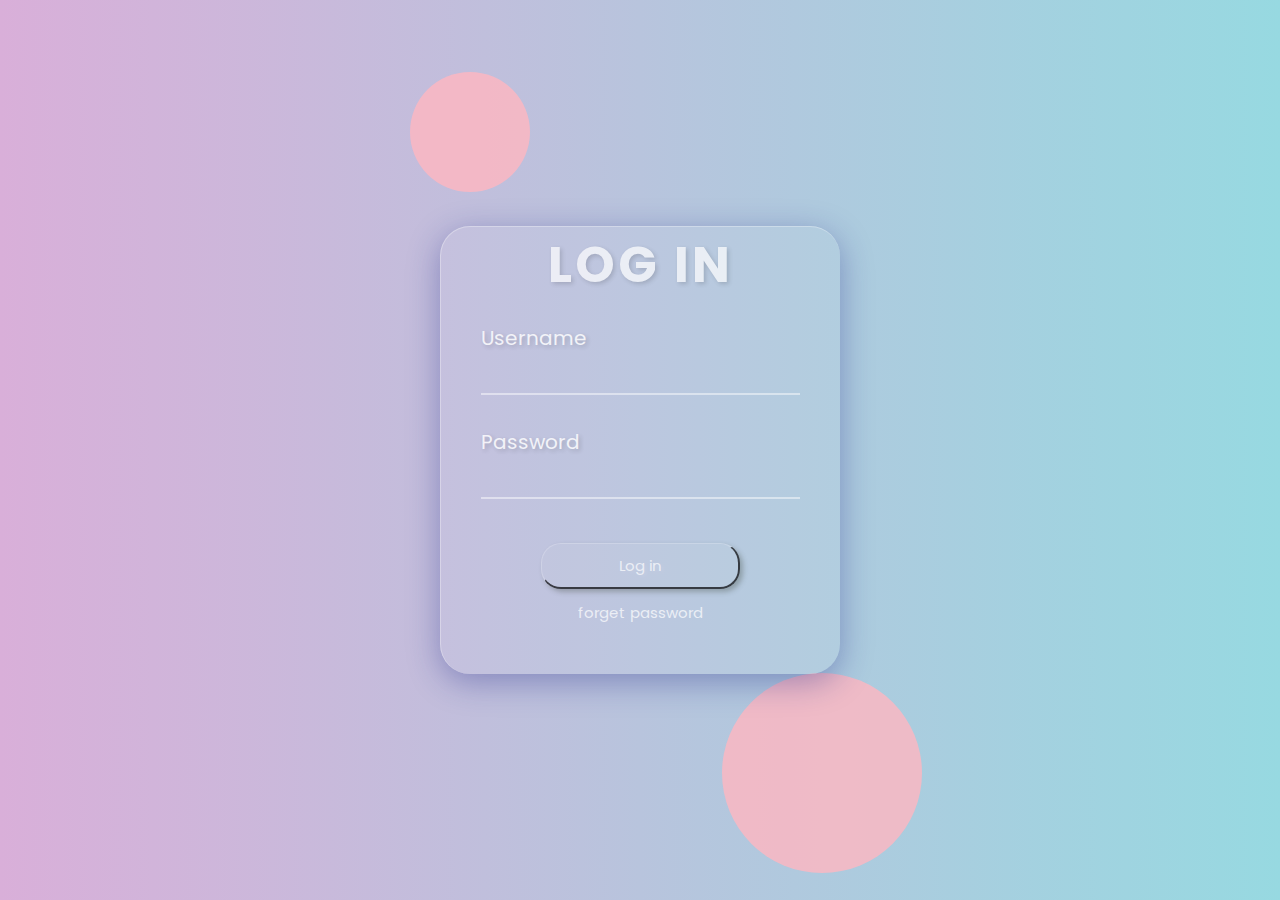
<file: index.html>
<!DOCTYPE html>
<html>
<head>
	<meta charset="utf-8">
	<meta http-equiv="X-UA-Compatible" content="IE=edge">
	<meta name="viewport" content="width=device-width, initial-scale=1.0">
	<title>Glassmorphism</title>
	<link rel="stylesheet" type="text/css" href="style1.css">
</head>
<body>
	<form>
		<h1>LOG IN</h1>
		<label>Username</label>
		<input type="text">
		<label>Password</label>
		<input type="Password">
		<button>Log in</button>
		<a> forget password</a>
	</form>

</body>
</html>
</file>
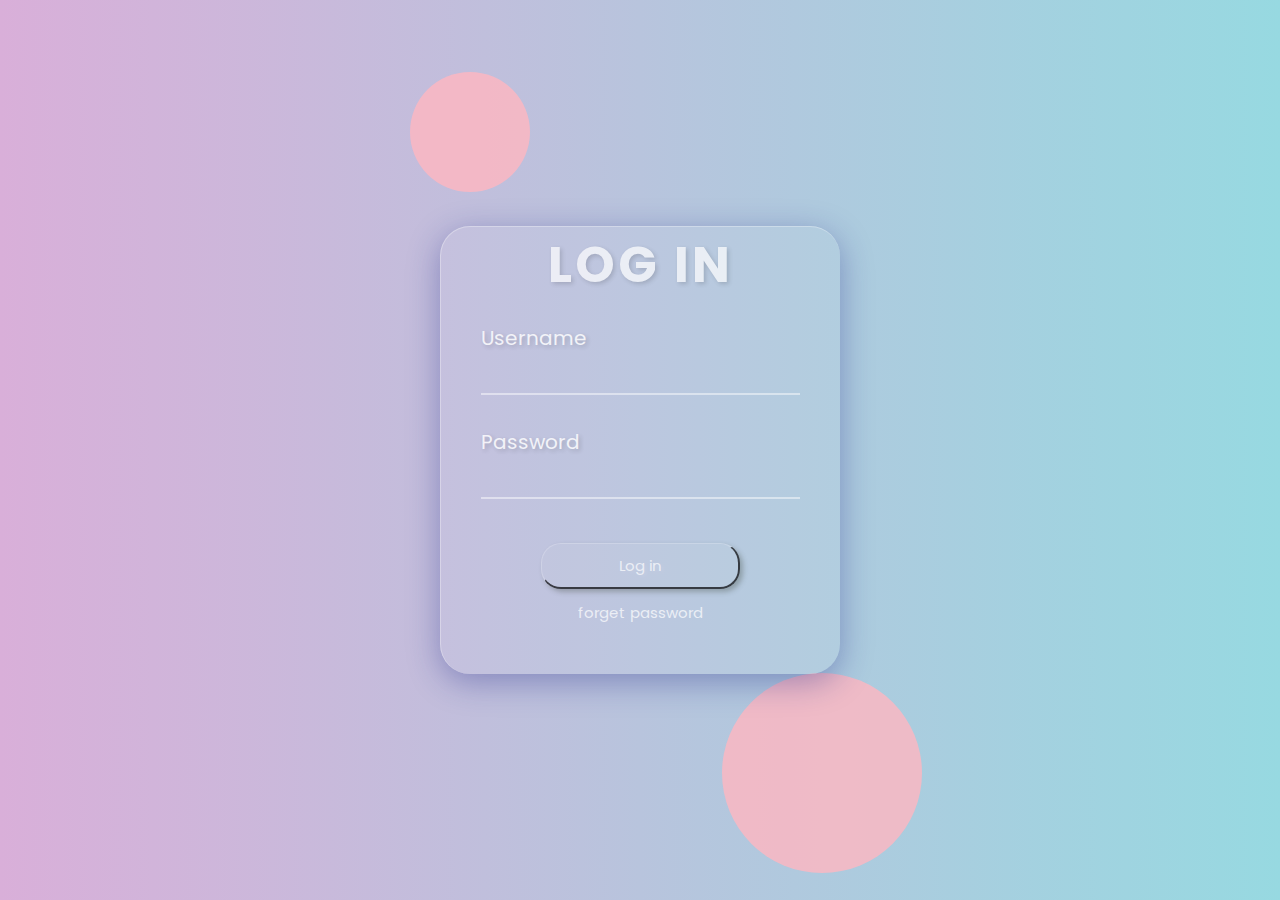
<file: index1.html>
<!DOCTYPE html>
<html>
<head>
	<meta charset="utf-8">
	<meta http-equiv="X-UA-Compatible" content="IE=edge">
	<meta name="viewport" content="width=device-width, initial-scale=1.0">
	<title>Glassmorphism</title>
	<link rel="stylesheet" type="text/css" href="style1.css">
</head>
<body>
	<form>
		<h1>LOG IN</h1>
		<label>Username</label>
		<input type="text">
		<label>Password</label>
		<input type="Password">
		<button>Log in</button>
		<a> forget password</a>
	</form>

</body>
</html>
</file>
<file: style1.css>
@import url('http://fonts.googleapis.com/css2?family=poppins&display=swap');

*{
	margin: 0;
	padding: 0;
	box-sizing: border-box;
	font-family: 'poppins',sans-serif;
	cursor: pointer;
}

body{
	height: 100vh;
	width: 100%;
	display: flex;
	align-items: center;
    justify-content: center;
    background:linear-gradient(to right,#d9afd9,#97d9e1);
}


form{
	width: 25rem;
	height: 28rem;
	display: flex;
	flex-direction: column;
	background: rgb(255, 255, 255,0.06);
	box-shadow: 0 8px 32px 0 rgba(31, 38, 135, .37);
	border-radius: 30px;
	border-left: 1px solid rgba(255, 255, 255, .3);
	border-top: 1px solid rgba(255, 255, 255, .3);
}
form:before{
	content: '';
	position: absolute;
	bottom: 3%;
	right: 28%;
	width: 200px;
	height: 200px;
	background: lightpink;
	border-radius: 50%;
	z-index: -1;
	opacity: .8;
}


form:after{
	content: '';
	position: absolute;
	top: 8%;
	left: 32%;
	width: 120px;
	height: 120px;
	background: lightpink;
	border-radius: 50%;
	z-index: -1;
	opacity: .8;
}

h1{
	font-size: 50px;
	text-align:center;
	color: white;
	text-shadow: 2px 2px 4px rgba(0, 0, 0, .2);
	letter-spacing: 3px;
	margin-bottom: 5%;
	opacity: .7;
}

label{
	font-size: 20px;
	color: white;
	margin-left: 10%;
	opacity: .8;
	text-shadow:  2px 2px 4px rgba(0, 0, 0, .2);

}

input{
	width: 80%;
	margin: 5% auto;
	margin-bottom: 8%;
	border: none;
	outline: none;
	background: transparent;
	color: white;
	border-bottom: 2px solid rgba(255, 255, 255, 0.6);
	opacity: .8;
}

button{
	width: 50%;
	margin: 3% auto;
	color: white;
	font-size: 15px;
	opacity: .7;
	background: rgba(255, 255, 255, 0.06);
	padding: 10px 30px;
	border-radius: none;
	outline: none;
	border-radius: 20px;
	text-shadow: 2px 2px 4px rgba(255, 255, 255, 0.2);
	box-shadow: 3px 3px 5px rgba(31, 38, 15, .37);
	border-left: 1px solid rgba(255, 255, 255, .3);
	border-top: 1px solid rgba(255, 255, 255, .3);

}
a{
	font-size: 15px;
	text-align: center;
	color: white;
	opacity: .7;
}
</file>
